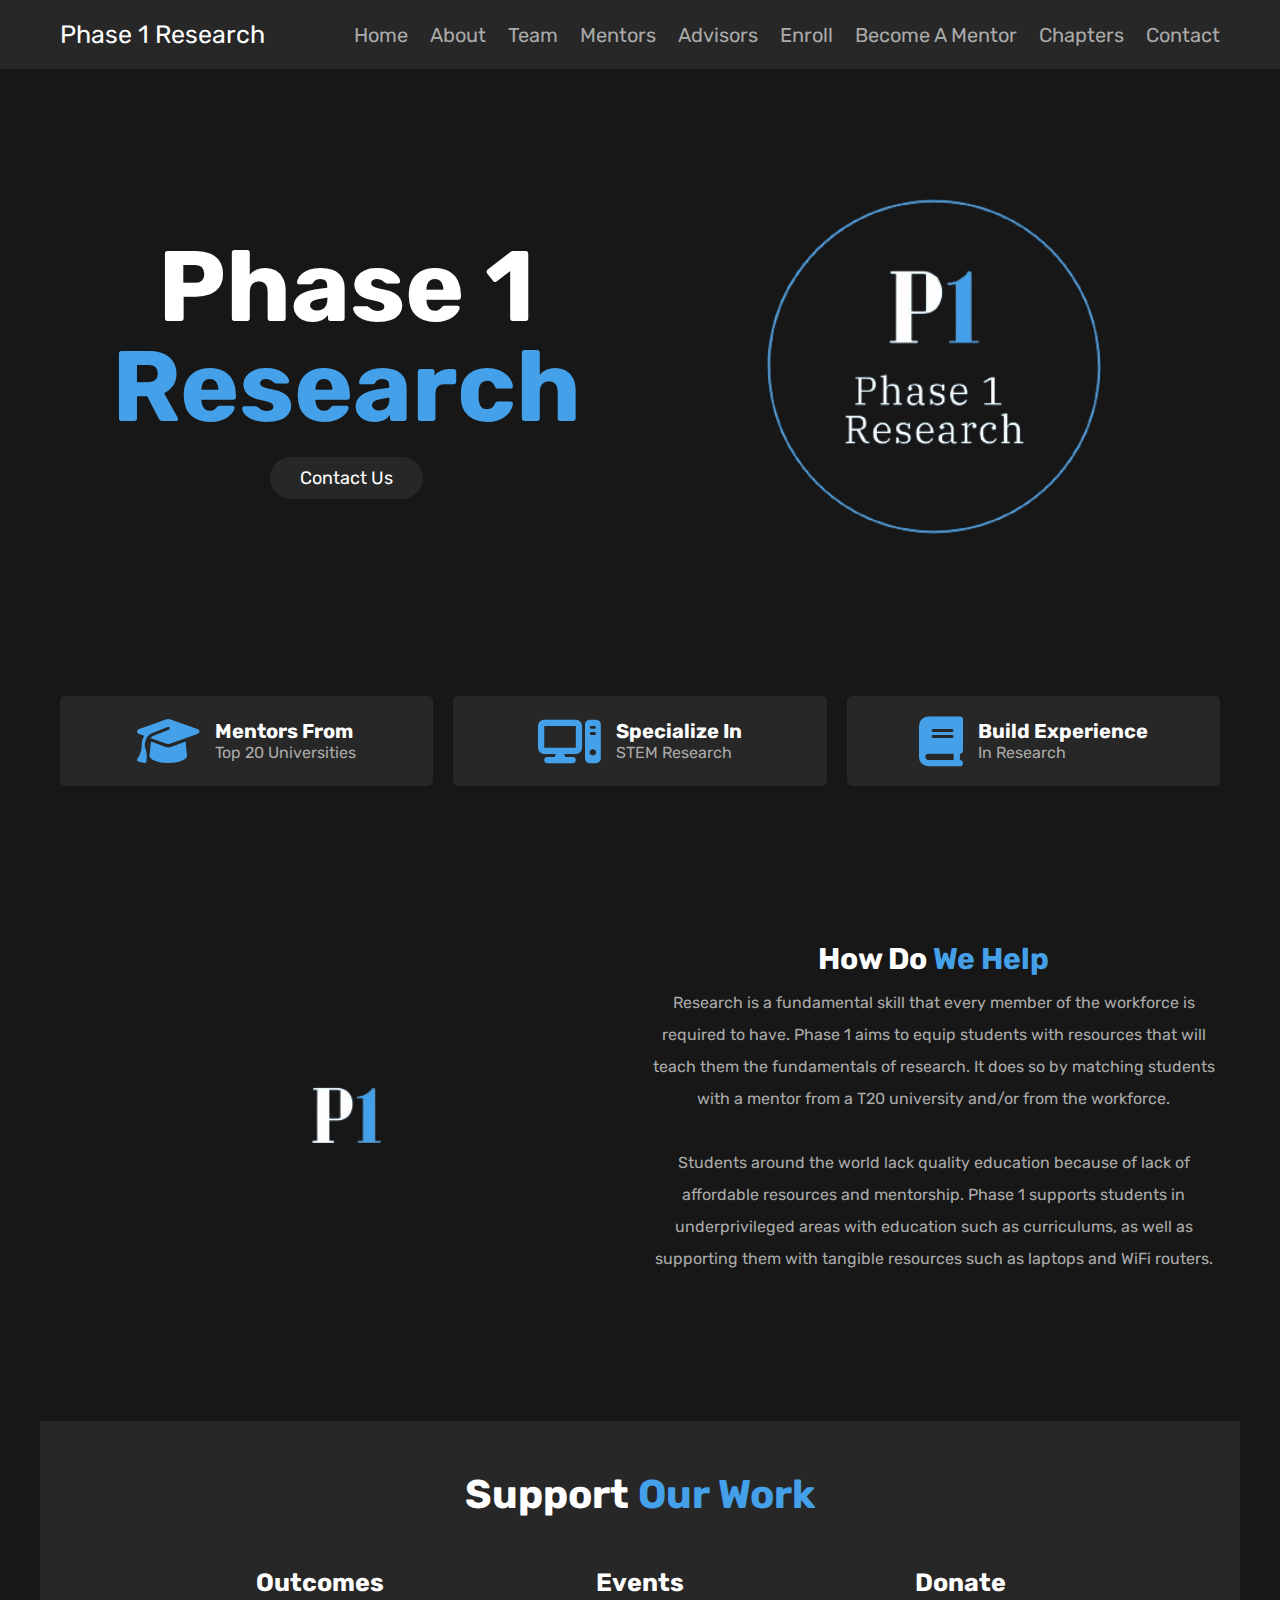
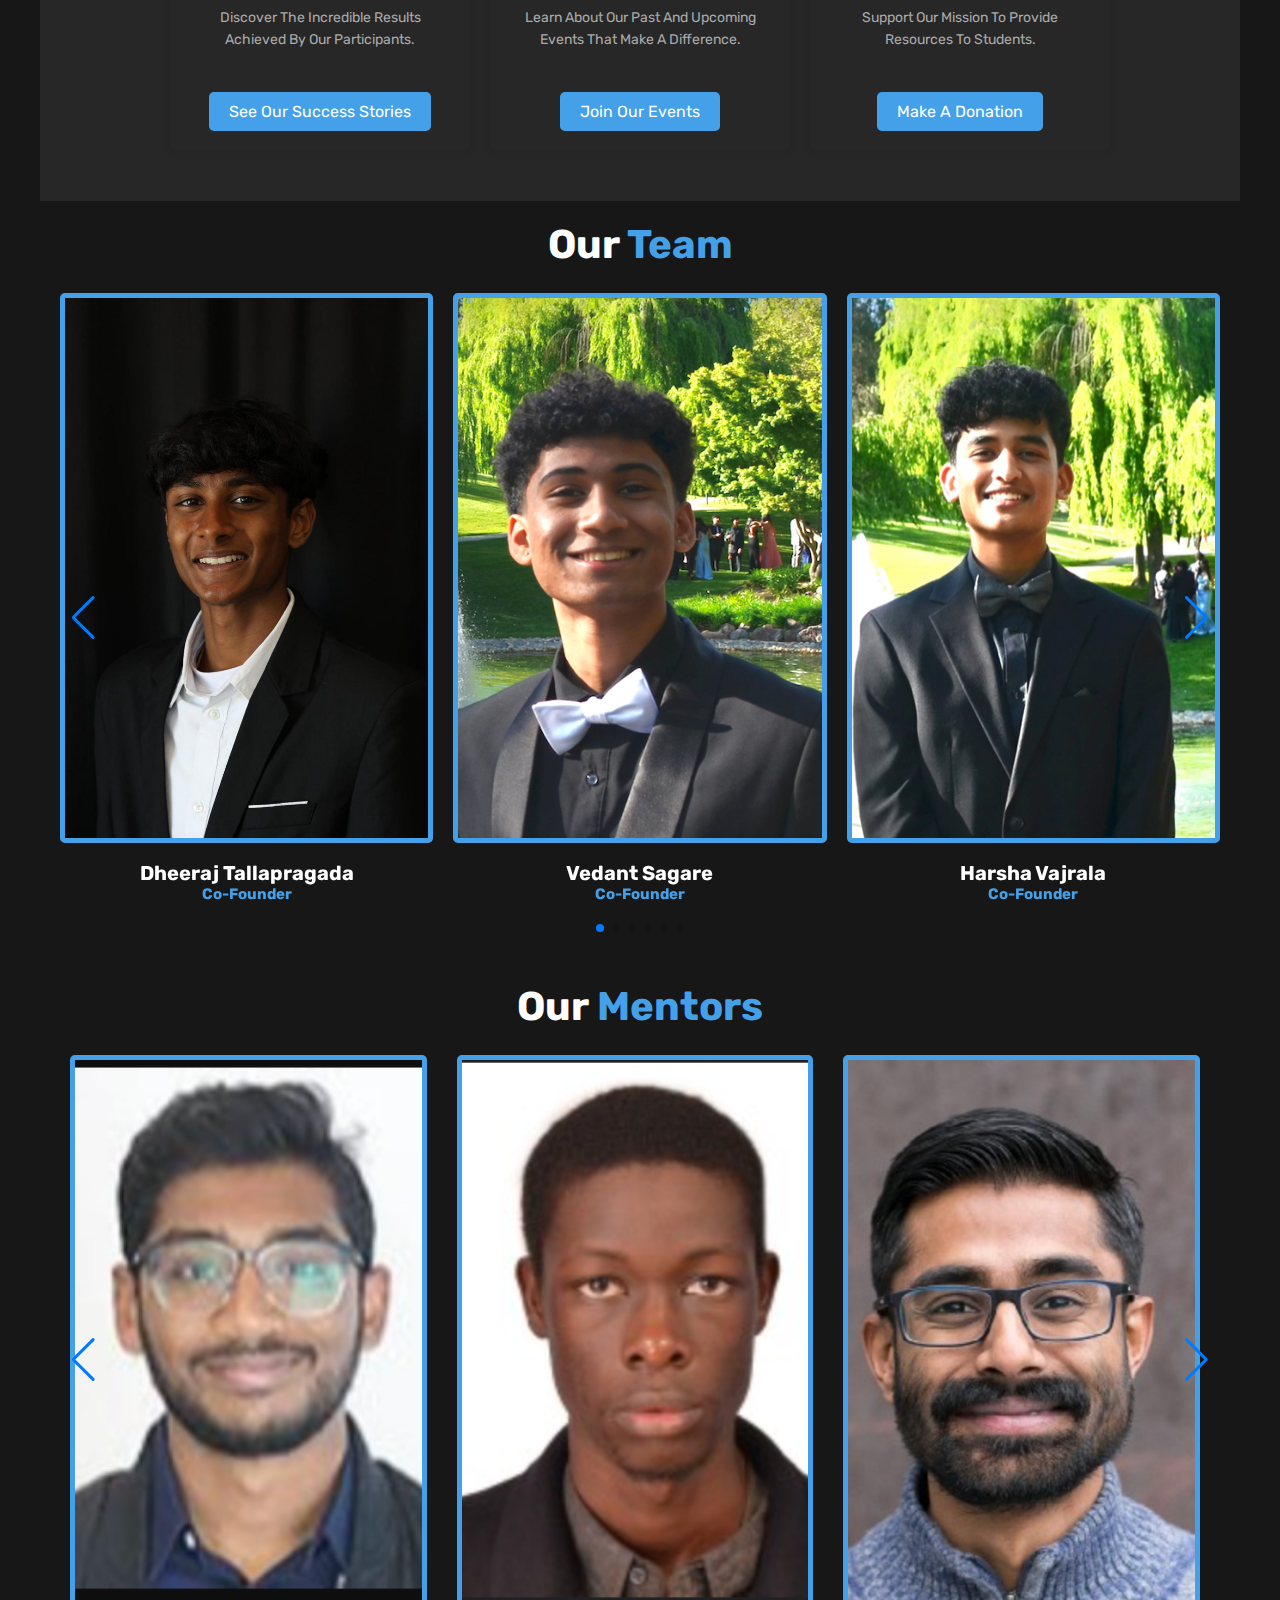
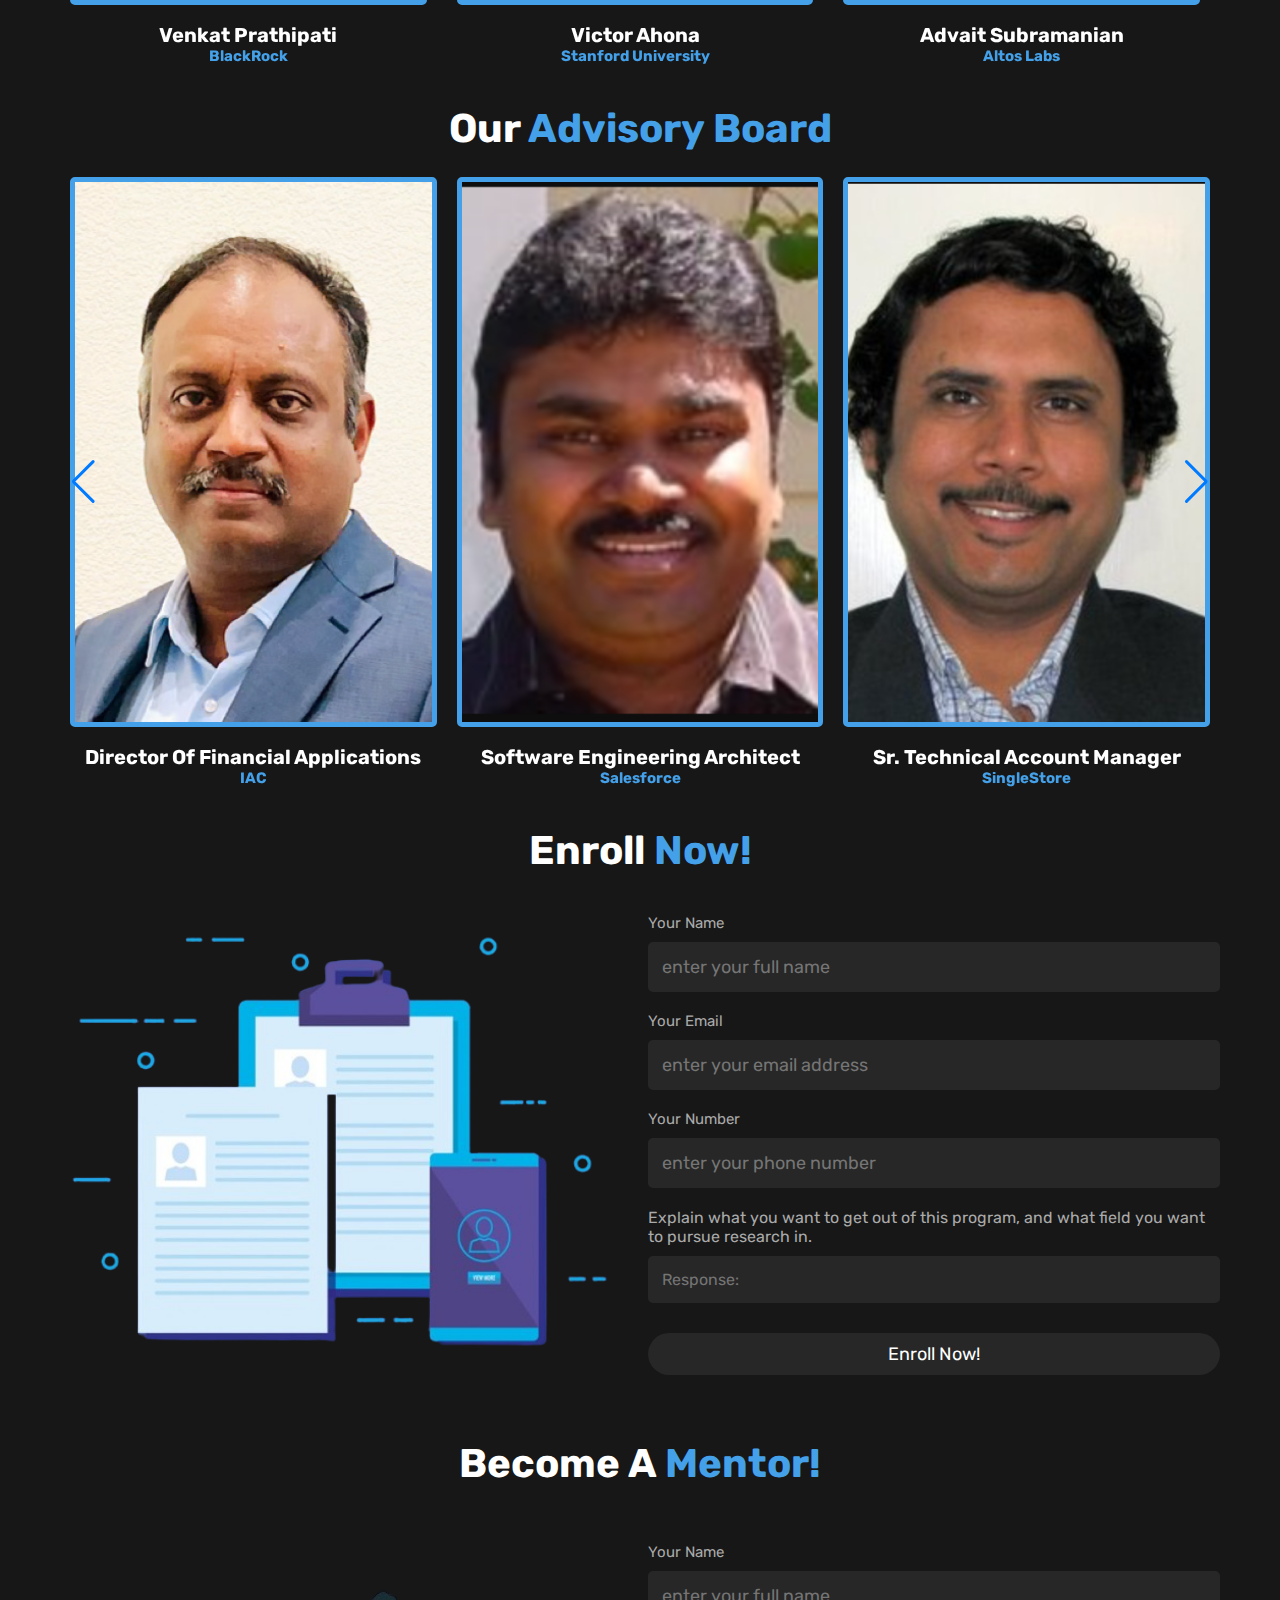
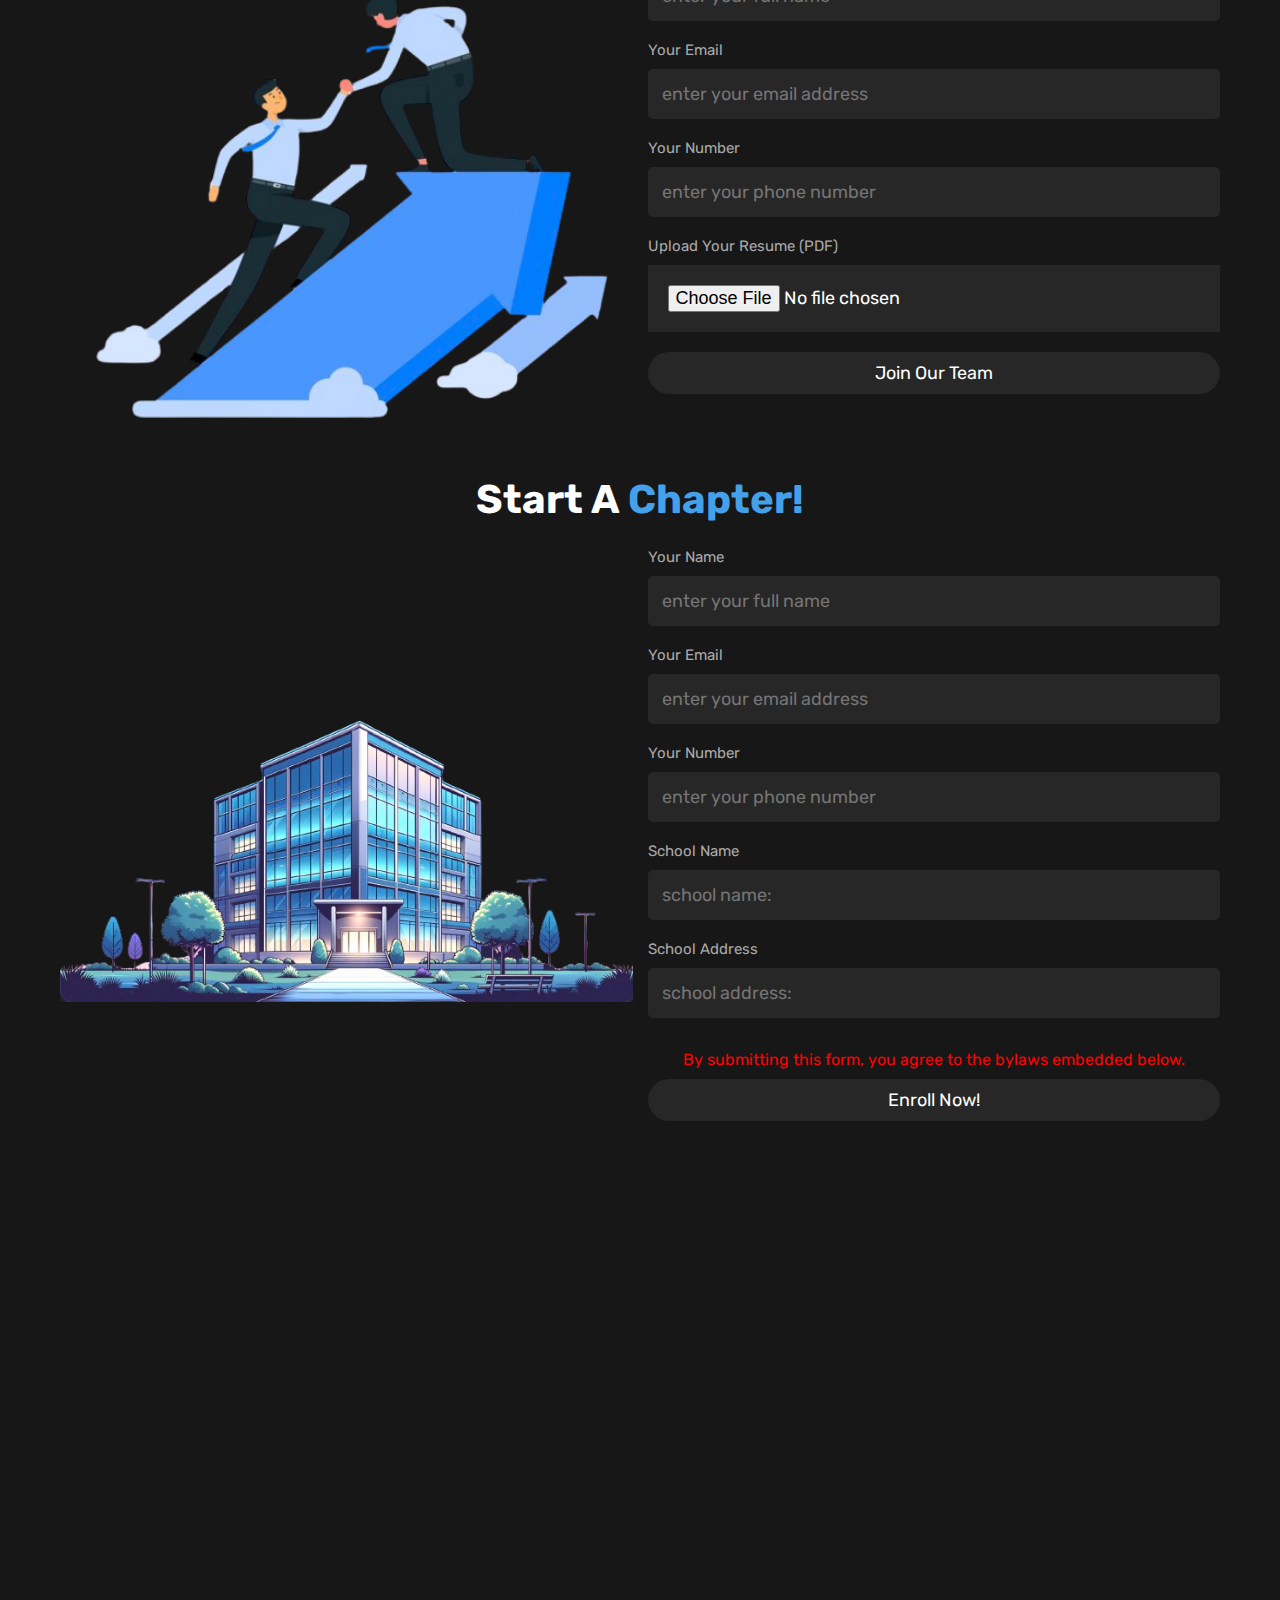
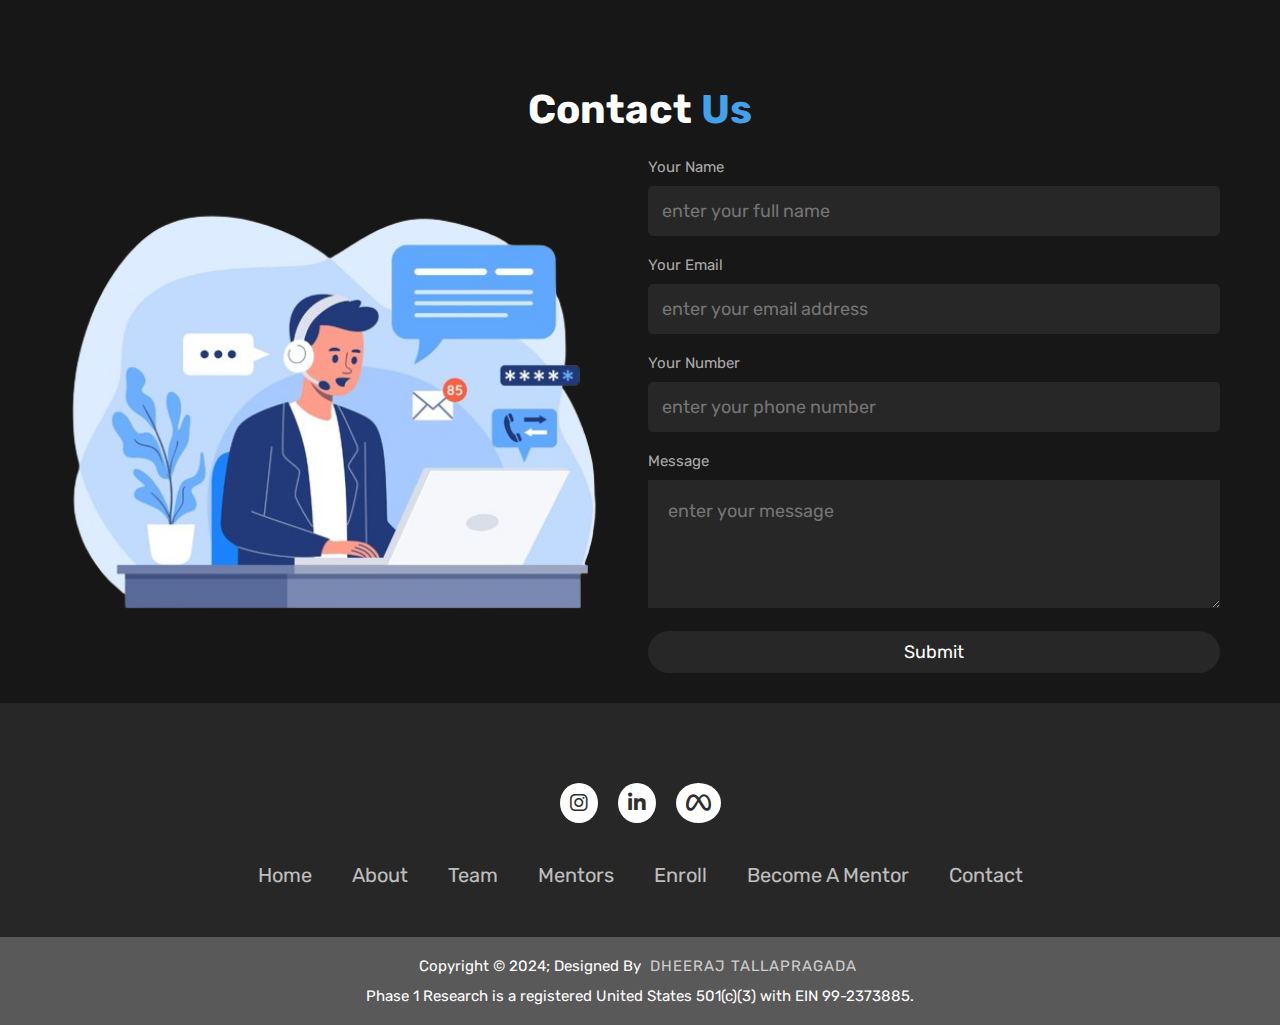
<file: index.html>
<!DOCTYPE html>
<html lang="en">
<head>
    <meta charset="UTF-8">
    <meta name="viewport" content="width=device-width, initial-scale=1.0">
    <title>Phase 1 Research</title>
    <link rel="stylesheet" href="https://cdn.jsdelivr.net/npm/swiper@11/swiper-bundle.min.css"/>
    <link rel="stylesheet" href="https://cdnjs.cloudflare.com/ajax/libs/font-awesome/6.5.1/css/all.min.css">
    <link rel="stylesheet" href="styles.css">
    <link rel="icon" href="./images/favicon.png" type="image/x-icon"/>
    <script defer data-domain="www.p1research.org" src="https://poopup.co/js/script.js"></script>
</head>

<body>
<header class="header">
    <section class="flex">
        <a href="#home" class="logo">Phase 1 Research</a>
        <nav class="navbar">
            <a href="#home">home</a>
            <a href="#about">about</a>
            <a href="#team">team</a>
            <a href="#mentors">mentors</a>
            <a href="#advisors">advisors</a>
            <a href="#enroll">enroll</a>
            <a href="#bam">become a mentor</a>
            <a href="#sac">chapters</a>
            <a href="#contact">contact</a>
        </nav>
        <div id="menu-btn" class="fas fa-bars"></div>
    </section>
</header>

<section class="home" id="home">
    <div class="row">
        <div class="content">
            <h3>Phase 1 <span>Research</span></h3>
            <a href="#contact" class="btn">Contact Us</a>
        </div>
        <div class="image">
            <img src="./images/p1circle.png" alt="">
        </div>
    </div>
</section>


<section class="count">
    <div class="box-container">
        <div class="box">
            <i class="fas fa-graduation-cap"></i>
            <div class="content">
                <h3>Mentors From</h3>
                <p>Top 20 Universities</p>
            </div>
        </div>
        <div class="box">
            <i class="fas fa-computer"></i>
            <div class="content">
                <h3>Specialize In</h3>
                <p>STEM Research</p>
            </div>
        </div>
        <div class="box">
            <i class="fas fa-book"></i>
            <div class="content">
                <h3>Build Experience</h3>
                <p>In Research</p>
            </div>
        </div>
    </div>
</section>

<section class="about" id="about">
    <div class="row">
        <div class="image">
            <img src="./images/logo.png" alt="">
        </div>
        <div class="content">
            <h3>how do<span id="mission-head"> we help</span></h3>
            <p id="mission">
                Research is a fundamental skill that every member of the workforce is required to have. Phase 1 aims to equip students with resources that will teach them the fundamentals of research. It does so by matching students with a mentor from a T20 university and/or from the workforce.
                <br><br>
                Students around the world lack quality education because of lack of affordable resources and mentorship. Phase 1 supports students in underprivileged areas with education such as curriculums, as well as supporting them with tangible resources such as laptops and WiFi routers.
            </p>
            
        </div>
    </div>
</section>

<section class="explore" id="explore">
    <h1 class="heading">support <span>our work</span></h1>
    <div class="explore-container">
        <div class="explore-box">
            <h3 id="outcomes">Outcomes</h3>
            <p id="outcomes">Discover the incredible results achieved by our participants.</p>
            <a href="outcomes.html" target="_blank" class="btn-explore">See Our Success Stories</a>
        </div>
        <div class="explore-box">
            <h3 id="events">Events</h3>
            <p id="events">Learn about our past and upcoming events that make a difference.</p>
            <a href="events.html" target="_blank" class="btn-explore">Join Our Events</a>
        </div>
        <div class="explore-box">
            <h3 id="donate">Donate</h3>
            <p id="donate">Support our mission to provide resources to students.</p>
            <a href="donate.html" target="_blank" class="btn-explore">Make a Donation</a>
        </div>
    </div>
</section>

<section class="team" id="team">
    <h1 class="heading">our <span>team</span></h1>
    <div class="swiper team-slider">
        <div class="swiper-wrapper">
            <div class="swiper-slide slide">
                <img src="./images/draj.jpeg" alt="dheeraj" id="dheeraj">
                <div class="share">
                    <a href="https://www.linkedin.com/in/dheeraj-tallapragada-685371232/" class="fab fa-linkedin-in"></a>
                </div>
                <h3>Dheeraj Tallapragada</h3>
                <p class="desc">Co-Founder</p>
            </div>
            <div class="swiper-slide slide">
                <img src="./images/vd.png" alt="vedant" id="vedant">
                <div class="share">
                    <a href="https://www.linkedin.com/in/vedant-sagare-614430276/" class="fab fa-linkedin-in"></a>
                </div>
                <h3>Vedant Sagare</h3>
                <p class="desc">Co-Founder</p>
            </div>
            <div class="swiper-slide slide">
                <img src="./images/harsha-final.png" alt="harsha" id="harsha">
                <div class="share">
                    <a href="https://www.linkedin.com/in/harsha-vajrala-09b3b9298/" class="fab fa-linkedin-in"></a>
                </div>
                <h3>Harsha Vajrala</h3>
                <p class="desc">Co-Founder</p>
            </div>
            <div class="swiper-slide slide">
                <img src="./images/kj.png" alt="krishiv" id="krishiv">
                <div class="share">
                    <a href="https://www.linkedin.com/in/krishiv-jaini-b5a2b6301/" class="fab fa-linkedin-in"></a> 
                </div>
                <h3>Krishiv Jaini</h3>
                <p class="desc">Director of Outreach + Tech</p>
            </div>
            <div class="swiper-slide slide">
                <img src="./images/jayden.png" alt="jayden" id="jayden">
                <div class="share">
                    <a href="https://www.linkedin.com/in/jayden-solis-637957263/" class="fab fa-linkedin-in"></a>
                </div>
                <h3>Jayden Solis</h3>
                <p class="desc">Director of Marketing</p>
            </div>
            <div class="swiper-slide slide">
                <img src="./images/heer.png" alt="heer" id="heer">
                <div class="share">
                    <a href="https://www.linkedin.com/in/heer-dadia-541ba52a5/" class="fab fa-linkedin-in"></a>
                </div>
                <h3>Heer Dadia</h3>
                <p class="desc">Director of Marketing</p>
            </div>
        </div>
        <div class="swiper-button-prev"></div>
        <div class="swiper-button-next"></div>
        <div class="swiper-pagination"></div>
    </div>
</section>

<section class="mentors" id="mentors">
    <h1 class="heading">our <span>mentors</span></h1>
    <div class="swiper team-slider">
        <div class="swiper-wrapper">
            <div class="swiper-slide slide">
                <img src="./images/venkat.png" alt="venkat" id="mentor1">
                <div class="share">
                    <a href="https://www.linkedin.com/in/venkatprathipati/" class="fab fa-linkedin-in"></a>
                </div>
                <h3>Venkat Prathipati</h3>
                <p class="desc">BlackRock</p>
            </div>
            <div class="swiper-slide slide">
                <img src="./images/victor.png" alt="victor" id="mentor2">
                <div class="share">
                    <a href="https://www.linkedin.com/in/victor-ahona-200a601b4/" class="fab fa-linkedin-in"></a>
                </div>
                <h3>Victor Ahona</h3>
                <p class="desc">Stanford University</p>
            </div>
            <div class="swiper-slide slide">
                <img src="./images/advait.png" alt="advait" id="mentor3">
                <div class="share">
                    <a href="https://www.linkedin.com/in/advait-subramanian-ab528124/" class="fab fa-linkedin-in"></a>
                </div>
                <h3>Advait Subramanian</h3>
                <p class="desc">Altos Labs</p>
            </div>
        </div>
        <div class="swiper-button-prev"></div>
        <div class="swiper-button-next"></div>
        <div class="swiper-pagination"></div>
    </div>
</section>

<section class="advisors" id="advisors">
    <h1 class="heading">our <span>advisory board</span></h1>
    <div class="swiper team-slider">
        <div class="swiper-wrapper">
            <div class="swiper-slide slide">
                <img src="./images/advisor1.png" alt="advisor1" id="advisor1">
                <div class="share">
                    <a href="https://www.linkedin.com/in/prakashtallapragada/" class="fab fa-linkedin-in"></a>
                </div>
                <h3>Director of Financial Applications</h3>
                <p class="desc">IAC</p>
            </div>
            <div class="swiper-slide slide">
                <img src="./images/advisor2.png" alt="advisor2" id="advisor2">
                <div class="share">
                    <a href="https://www.linkedin.com/in/naveenjaini/" class="fab fa-linkedin-in"></a>
                </div>
                <h3>Software Engineering Architect</h3>
                <p class="desc">Salesforce</p>
            </div>
            <div class="swiper-slide slide">
                <img src="./images/advisor3.png" alt="advisor3" id="advisor3">
                <div class="share">
                    <a href="https://www.linkedin.com/in/shrinivassagare/" class="fab fa-linkedin-in"></a>
                </div>
                <h3>Sr. Technical Account Manager</h3>
                <p class="desc">SingleStore</p>
            </div>
        </div>
        <div class="swiper-button-prev"></div>
        <div class="swiper-button-next"></div>
        <div class="swiper-pagination"></div>
    </div>
</section>


  






<section class="enroll" id="enroll">
    <h1 class="heading">Enroll <span>Now!</span></h1>
    <div class="row">
        <div class="image">
            <img src="./images/enroll.png" alt="">
        </div>
        <form id="enrollForm" method="POST" onsubmit="handleSubmit(event)">
            <input type="hidden" id="scriptId" value="AKfycbz9Ut9T90I3DrXvByygUi7-hgmImzOGWDkfxYb2f-UHgtOUqlW-Vy8sGU_VFuOKvFPq">
            <span>your name</span>
            <input type="text" required placeholder="enter your full name" id="name" maxlength="50" name="name" class="box">
            <span>your email</span>
            <input type="email" required placeholder="enter your email address" id="email" maxlength="50" name="email" class="box">
            <span>your number</span>
            <input type="number" required placeholder="enter your phone number" id="phone" max="9999999999" min="0" name="phone" class="box" onkeypress="if(this.value.length == 10) return false;">
            <span id="essay">Explain what you want to get out of this program, and what field you want to pursue research in.</span>
            <input type="text" required placeholder="Response:" id="essay" maxlength="1000000000000000" name="essay" class="box">
            <br>
            <button type="submit" value="send message" class="btn" name="send">Enroll Now!</button>
        </form>
    </div>
</section>

<section class="bam" id="bam">
    <h1 class="heading">Become A <span>Mentor!</span></h1>
    <div class="row">
        <div class="image">
            <img src="./images/mentor.png" alt="">
        </div>
        <form action="https://formsubmit.co/c05e2595d6d8781612c726aa9937c18e" method="POST" enctype="multipart/form-data">
            <span>your name</span>
            <input type="text" required placeholder="enter your full name" id="name" maxlength="50" name="name" class="box">
            <span>your email</span>
            <input type="email" required placeholder="enter your email address" id="email" maxlength="50" name="email" class="box">
            <span>your number</span>
            <input type="number" required placeholder="enter your phone number" id="phone" max="9999999999" min="0" name="number" class="box" onkeypress="if(this.value.length == 10) return false;">
            <br>
            <span id="fileLabel">upload your resume (PDF)</span>
            <input type="file" required id="resume" name="resume" accept="resume/pdf">
            <br>
            <button type="submit" value="send message" class="btn" name="send">Join Our Team</button>
        </form>
    </div>
</section>

<section class="sac" id="sac">
    <h1 class="heading">Start a <span>Chapter!</span></h1>
    <div class="row">
        <div class="image">
            <img src="./images/school.png" alt="">
        </div>
        <form action="https://formsubmit.co/help.phase1@gmail.com" method="POST">
            <span>your name</span>
            <input type="text" required placeholder="enter your full name" id="name" maxlength="50" name="name" class="box">
            <span>your email</span>
            <input type="email" required placeholder="enter your email address" id="email" maxlength="50" name="email" class="box">
            <span>your number</span>
            <input type="number" required placeholder="enter your phone number" id="phone" max="9999999999" min="0" name="number" class="box" onkeypress="if(this.value.length == 10) return false;">
            <span id="school">School Name</span>
            <input type="text" required placeholder="school name:" id="school" maxlength="50" name="school" class="box">
            <br>
            <span id="address">School Address</span>
            <input type="text" required placeholder="school address:" id="address" maxlength="1000" name="address" class="box">
            <br>
            <br>
            <p id="bylaws">By submitting this form, you agree to the bylaws embedded below.</p>
            <button type="submit" value="send message" class="btn" name="send">Enroll Now!</button>
        </form>
        <iframe src="./images/PHASE 1 CHAPTER REQUIREMENTS.pdf" width="100%" height="500px"></iframe>
    </div>
</section>

<section class="contact" id="contact">
    <h1 class="heading">contact <span>us</span></h1>
    <div class="row">
        <div class="image">
            <img src="./images/contact.png" alt="">
        </div>
        <form action="https://formsubmit.co/c05e2595d6d8781612c726aa9937c18e" method="POST">
            <span>your name</span>
            <input type="text" required placeholder="enter your full name" id="name" maxlength="50" name="name" class="box">
            <span>your email</span>
            <input type="email" required placeholder="enter your email address" id="email" maxlength="50" name="email" class="box">
            <span>your number</span>
            <input type="number" required placeholder="enter your phone number" id="phone" max="9999999999" min="0" name="number" class="box" onkeypress="if(this.value.length == 10) return false;">
            <span>message</span>
            <br>
            <textarea name="message" id="message" rows="4" placeholder="enter your message"></textarea>
            <br>
            <button type="submit" value="send message" class="btn" name="send">Submit</button>
        </form>
    </div>
</section>

<footer>
    <div class="footerContainer">
        <div class="socialIcons">
            <a href="https://www.instagram.com/p1research/"><i class="fa-brands fa-instagram"></i></a>
            <a href="https://www.linkedin.com/company/phase-1-research/"><i class="fa-brands fa-linkedin-in"></i></a>
            <a href="https://www.facebook.com/profile.php?id=61556773143641&mibextid=cr9u03"><i class="fa-brands fa-meta"></i></a>
        </div>
        <div class="footerNav">
            <ul>
                <li><a href="#home">Home</a></li>
                <li><a href="#about">About</a></li>
                <li><a href="#team">Team</a></li>
                <li><a href="#mentors">Mentors</a></li>
                <li><a href="#enroll">Enroll</a></li>
                <li><a href="#bam">Become a Mentor</a></li>
                <li><a href="#contact">Contact</a></li>
            </ul>
        </div>
    </div>
    <div class="footerBottom">
        <p>Copyright &copy; 2024; Designed by <span class="designer">Dheeraj Tallapragada</span></p>
        <br>
        <p id="nonprofit">Phase 1 Research is a registered United States 501(c)(3) with EIN 99-2373885.</p>
    </div>
</footer>
<div id="toast" class="toast">Success! Your form has been submitted.</div>
<div id="spinner" class="spinner"></div>
<script src="https://cdn.jsdelivr.net/npm/swiper@11/swiper-bundle.min.js"></script>
<script src="app.js"></script>
</body>

</html>
</file>
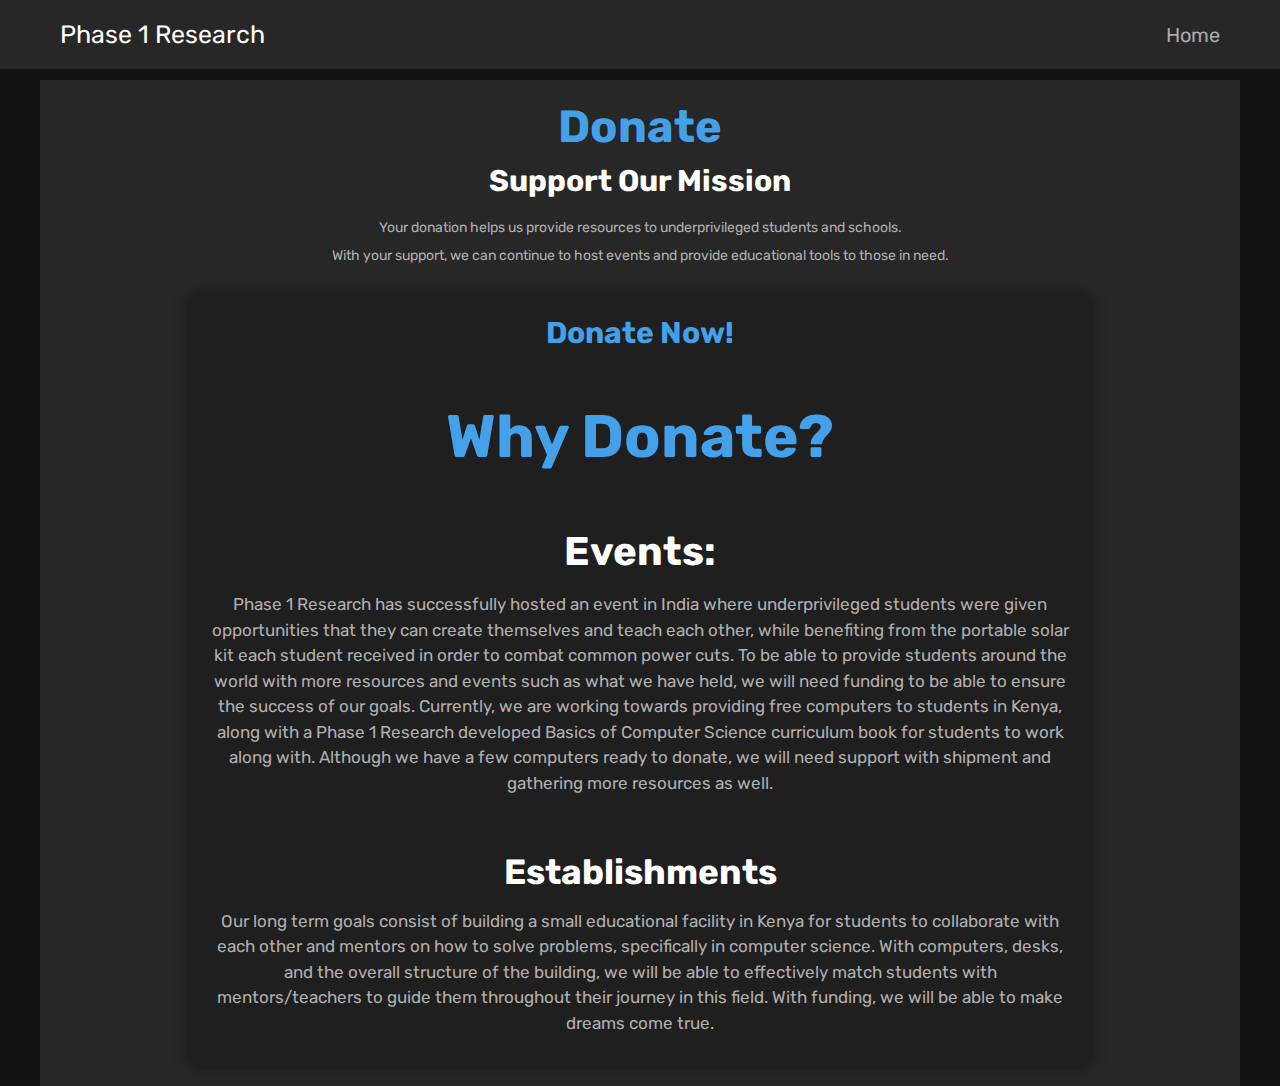
<file: donate.html>
<!DOCTYPE html>
<html lang="en">
<head>
    <meta charset="UTF-8">
    <meta name="viewport" content="width=device-width, initial-scale=1.0">
    <title>Donate</title>
    <link rel="stylesheet" href="styles.css">
    <link rel="stylesheet" href="donate.css">
    <link rel="icon" href="./images/favicon.png" type="image/x-icon">
</head>
<body>
    <header class="header">
        <section class="flex">
            <a href="index.html" class="logo">Phase 1 Research</a>
            <nav class="navbar">
                <a href="index.html">home</a>
            </nav>
            <div id="menu-btn" class="fas fa-bars"></div>
        </section>
    </header>
    <section class="donate">
        <h1 class="heading">Donate</h1>
        <h2 class="subheading">Support Our Mission</h2>
        <p class="description">Your donation helps us provide resources to underprivileged students and schools. <br> With your support, we can continue to host events and provide educational tools to those in need.</p>
        <div class="donate-container">
            <div class="donate-header">
                <h1>Donate Now!</h1>
                <div class="gfm-embed" data-url="https://www.gofundme.com/f/build-research-facilities-in-underprivileged-areas-student/widget/large?sharesheet=CAMPAIGN_PAGE&attribution_id=undefined"></div>
                <script defer src="https://www.gofundme.com/static/js/embed.js"></script>
            </div>
            <div class="donate-content">
                <h2 id="why">Why Donate?</h2>
                <p class="reason" id="events"><strong>Events:</strong><br></p>
                <p class="reason-description" id="eventswhy">Phase 1 Research has successfully hosted an event in India where underprivileged students were given opportunities that they can create themselves and teach each other, while benefiting from the portable solar kit each student received in order to combat common power cuts. To be able to provide students around the world with more resources and events such as what we have held, we will need funding to be able to ensure the success of our goals. Currently, we are working towards providing free computers to students in Kenya, along with a Phase 1 Research developed Basics of Computer Science curriculum book for students to work along with. Although we have a few computers ready to donate, we will need support with shipment and gathering more resources as well.</p>
                <p class="reason" id="establishments"><strong>Establishments</strong><br></p>
                <p class="reason-description" id="estabwhy">Our long term goals consist of building a small educational facility in Kenya for students to collaborate with each other and mentors on how to solve problems, specifically in computer science. With computers, desks, and the overall structure of the building, we will be able to effectively match students with mentors/teachers to guide them throughout their journey in this field. With funding, we will be able to make dreams come true.</p>
            </div>
        </div>
    </section>
    <script src="app.js"></script>
</body>
</html>
</file>
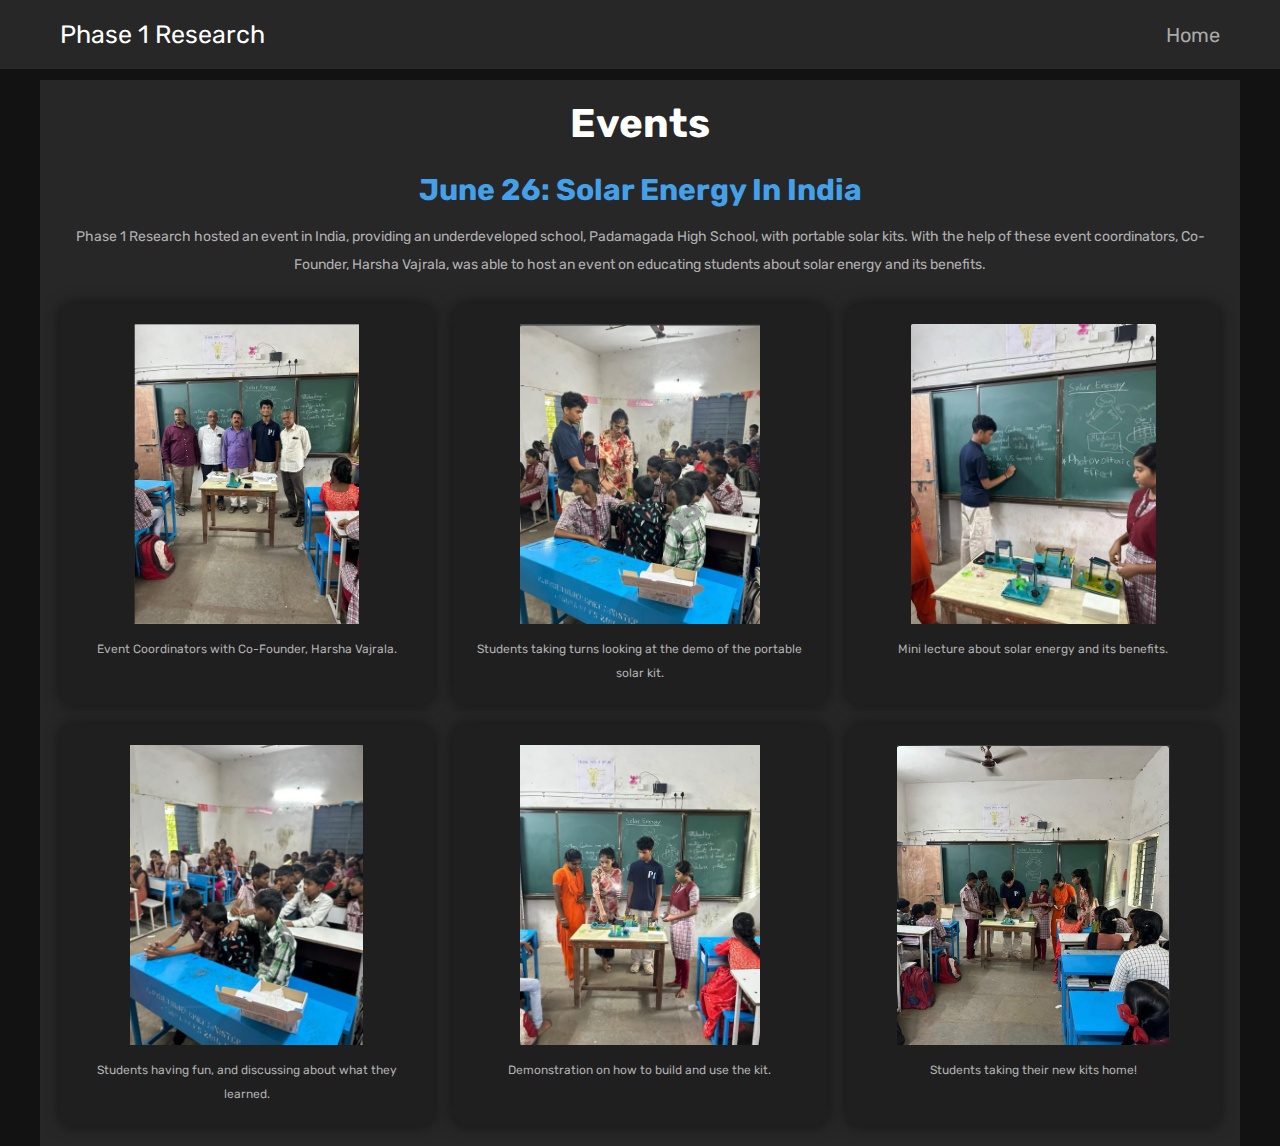
<file: events.html>
<!DOCTYPE html>
<html lang="en">
<head>
    <meta charset="UTF-8">
    <meta name="viewport" content="width=device-width, initial-scale=1.0">
    <title>Events</title>
    <link rel="stylesheet" href="styles.css">
    <link rel="stylesheet" href="events.css">
    <link rel="icon" href="./images/favicon.png" type="image/x-icon">
</head>
<body>
    <header class="header">
        <section class="flex">
            <a href="index.html" class="logo">Phase 1 Research</a>
            <nav class="navbar">
                <a href="index.html">home</a>
            </nav>
            <div id="menu-btn" class="fas fa-bars"></div>
        </section>
    </header>
    <section class="events">
        <h1 class="heading">Events</h1>
        <h2 class="subheading">June 26: Solar Energy in India</h2>
        <p class="description">Phase 1 Research hosted an event in India, providing an underdeveloped school, Padamagada High School, with portable solar kits. With the help of these event coordinators, Co-Founder, Harsha Vajrala, was able to host an event on educating students about solar energy and its benefits.</p>
        <div class="events-gallery">
            <div class="event">
                <img src="event_images/indpic1.png" alt="indpic1">
                <p class="indcap">Event Coordinators with Co-Founder, Harsha Vajrala.</p>
            </div>
            <div class="event">
                <img src="event_images/indpic2.png" alt="indpic2">
                <p class="indcap">Students taking turns looking at the demo of the portable solar kit.</p>
            </div>
            <div class="event">
                <img src="event_images/indpic3.png" alt="indpic3">
                <p class="indcap">Mini lecture about solar energy and its benefits.</p>
            </div>
            <div class="event">
                <img src="event_images/indpic4.png" alt="indpic4">
                <p class="indcap">Students having fun, and discussing about what they learned.</p>
            </div>
            <div class="event">
                <img src="event_images/indpic5.png" alt="indpic5">
                <p class="indcap">Demonstration on how to build and use the kit.</p>
            </div>
            <div class="event">
                <img src="event_images/indpic6.png" alt="indpic6">
                <p class="indcap">Students taking their new kits home!</p>
            </div>
        </div>
    </section>
    <script src="app.js"></script>
</body>
</html>
</file>
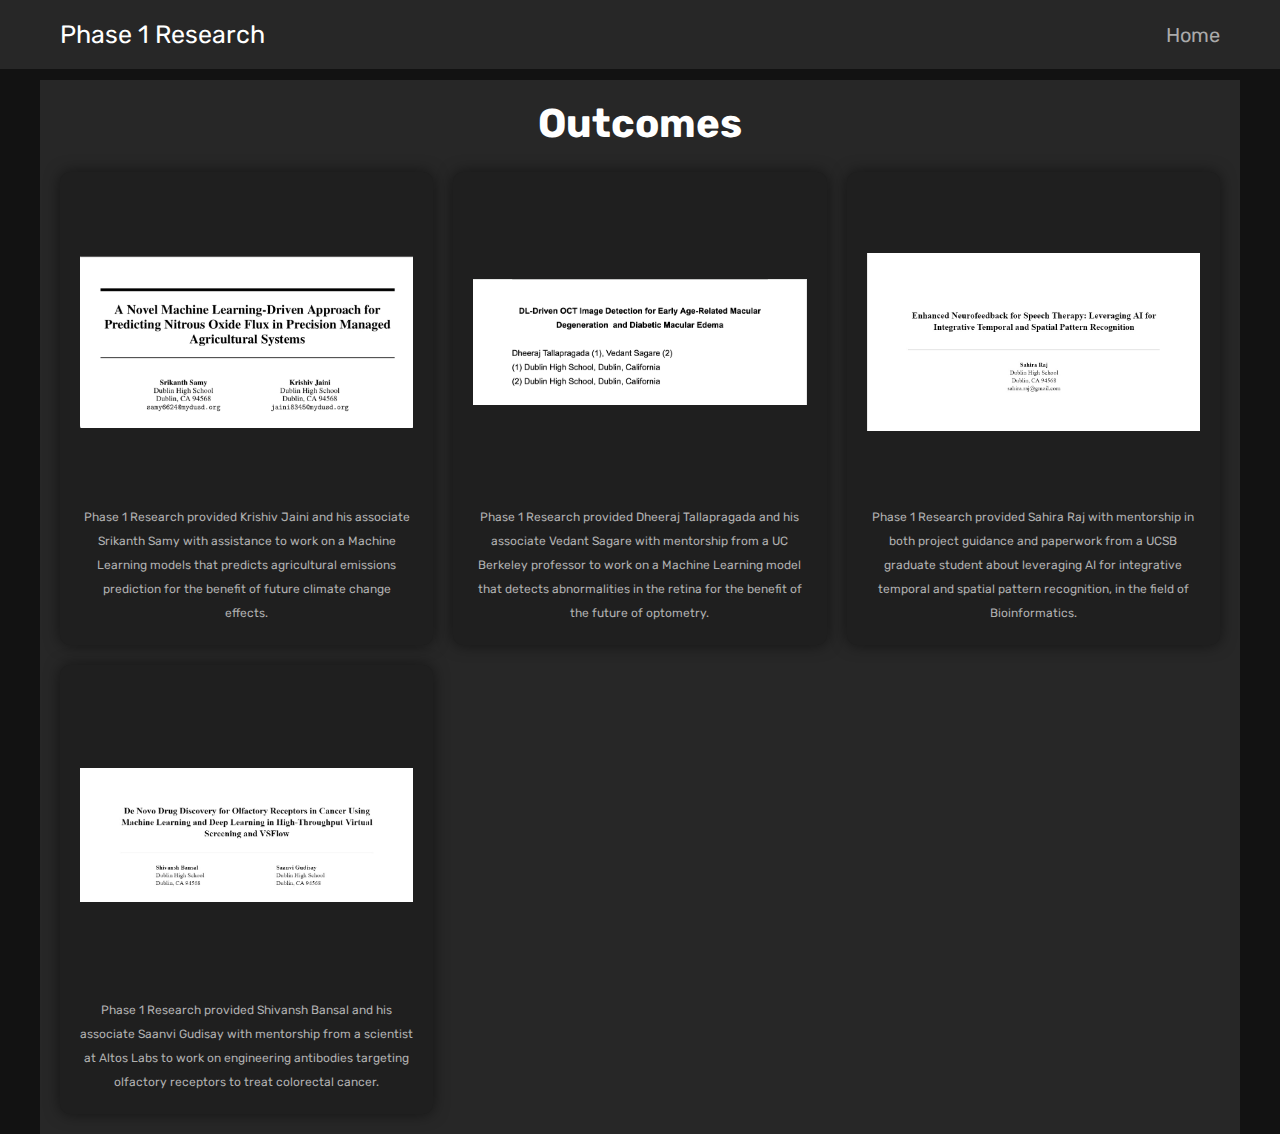
<file: outcomes.html>
<!DOCTYPE html>
<html lang="en">
<head>
    <meta charset="UTF-8">
    <meta name="viewport" content="width=device-width, initial-scale=1.0">
    <title>Outcomes</title>
    <link rel="stylesheet" href="styles.css">
    <link rel="stylesheet" href="events.css"> <!-- Use the events.css file -->
    <link rel="icon" href="./images/favicon.png" type="image/x-icon">
</head>
<body>
    <header class="header">
        <section class="flex">
            <a href="index.html" class="logo">Phase 1 Research</a>
            <nav class="navbar">
                <a href="index.html">home</a>
            </nav>
            <div id="menu-btn" class="fas fa-bars"></div>
        </section>
    </header>
    <section class="events"> <!-- Use the same class as in events.html -->
        <h1 class="outcomeheading">Outcomes</h1>
        <div class="events-gallery"> <!-- Use the same gallery structure -->
            <div class="event">
                <img src="images/kjss.png" alt="krishiv and srikanth">
                <p class="indcap">Phase 1 Research provided Krishiv Jaini and his associate Srikanth Samy with assistance to work on a Machine Learning models that predicts agricultural emissions prediction  for the benefit of future climate change effects.</p>
            </div>
            <div class="event">
                <img src="images/dtvs.png" alt="dheeraj and vedant">
                <p class="indcap">Phase 1 Research provided Dheeraj Tallapragada and his associate Vedant Sagare with mentorship from a UC Berkeley professor to work on a Machine Learning model that detects abnormalities in the retina for the benefit of the future of optometry. </p>
            </div>
            <div class="event">
                <img src="images/sr.jpeg" alt="sahira">
                <p class="indcap">Phase 1 Research provided Sahira Raj with mentorship in both project guidance and paperwork from a UCSB graduate student about leveraging AI for integrative temporal and spatial pattern recognition, in the field of Bioinformatics. </p>
            </div>
            <div class="event">
                <img src="images/sbsg.jpeg" alt="shivansh and saanvi">
                <p class="indcap">Phase 1 Research provided Shivansh Bansal and his associate Saanvi Gudisay with mentorship from a scientist at Altos Labs to work on engineering antibodies targeting olfactory receptors to treat colorectal cancer. </p>
            </div>
        </div>
    </section>
    <script src="app.js"></script>
</body>
</html>
</file>
<file: styles.css>
@import url('https://fonts.googleapis.com/css2?family=Rubik:ital,wght@0,300..900;1,300..900&display=swap');
:root {
    --blue: #44a1e9;
    --white: #fff;
    --grey: #aaa;
    --black: #171717;
    --light-bg: #272727;
}

* {
    font-family: "Rubik", sans-serif;
    margin: 0;
    padding: 0;
    box-sizing: border-box;
    outline: none;
    border: none;
    text-decoration: none;
    transition: .2s linear;
    text-transform: capitalize;
}

*::selection {
    background-color: var(--white);
    color: var(--black);
}

html {
    font-size: 62.5%;
    overflow-x: hidden;
    scroll-behavior: smooth;
    scroll-padding-top: 8rem;
}

::-webkit-scrollbar {
    height: .5rem;
    width: 1rem;
}

::-webkit-scrollbar-track {
    background-color: transparent;
}

::-webkit-scrollbar-thumb {
    background-color: var(--blue);
    border-radius: 5rem;
}

body {
    background-color: var(--black);
}

section {
    max-width: 1200px;
    margin: 0 auto;
    padding: 2rem;
}

.btn {
    display: inline-block;
    margin-top: 1rem;
    border-radius: 5rem;
    background-color: var(--light-bg);
    cursor: pointer;
    color: var(--white);
    font-size: 1.8rem;
    padding: 1rem 3rem;
}

.btn:hover {
    background-color: var(--white);
    color: var(--black);
}

.heading {
    margin-bottom: 2.5rem;
    text-align: center;
    font-size: 4rem;
    color: var(--white);
}

#head-insta {
    color: var(--blue);
    font-size: 2rem;
}

#head-linkedin {
    color: var(--blue);
    font-size: 2rem;
    margin-left: -13px;
}

.heading span {
    color: var(--blue);
}

.header {
    position: fixed;
    top: 0;
    left: 0;
    right: 0;
    z-index: 1000;
    background-color: var(--light-bg);
}

.header .flex {
    position: relative;
    display: flex;
    align-items: center;
    justify-content: space-between;
}

.header .flex .logo {
    font-size: 2.5rem;
    color: var(--white);
}

.header .flex .navbar a {
    margin-left: 2rem;
    color: var(--grey);
    font-size: 2rem;
}

.header .flex .navbar a:hover {
    color: var(--blue);
}

#menu-btn {
    cursor: pointer;
    color: var(--white);
    font-size: 2.5rem;
    display: none;
}

.home {
    margin-top: 6rem;
}

.home .row {
    display: flex;
    align-items: center;
    flex-wrap: wrap-reverse;
    gap: 1.5rem;
}

.home .row .content {
    flex: 1 1 40rem;
    text-align: center;
}

.home .row .image {
    flex: 1 1 40rem;
}

.home .row .image img {
    width: 100%;
}

.home .row .content h3 {
    margin-bottom: 1rem;
    font-size: 10rem;
    color: var(--white);
    line-height: 1;
}

.home .row .content h3 span {
    color: var(--blue);
}

#mission-head {
    color: var(--blue);
}

.count .box-container {
    display: grid;
    grid-template-columns: repeat(auto-fit, minmax(27rem, 1fr));
    gap: 2rem;
    align-items: flex-start;
}

.count .box-container .box {
    background-color: var(--light-bg);
    border-radius: .5rem;
    padding: 2rem;
    display: flex;
    align-items: center;
    justify-content: center;
    gap: 1.5rem;
}

.desc {
    font-size: 1.5rem;
    color: var(--blue);
}

.count .box-container .box i {
    font-size: 5rem;
    color: var(--blue);
}

.count .box-container .box .content h3 {
    font-size: 2rem;
    color: var(--white);
}

.count .box-container .box .content p {
    font-size: 1.6rem;
    color: var(--grey);
}

#mission {
    text-transform: none;
}

.about .row {
    display: flex;
    align-items: center;
    gap: 1.5rem;
    flex-wrap: wrap;
}

.about .row .image {
    flex: 1 1 40rem;
}

.about .row .image img {
    width: 100%;
}

.about .row .content {
    text-align: center;
    flex: 1 1 40rem;
}

.about .row .content h3 {
    font-size: 3rem;
    color: var(--white);
}

.about .row .content p {
    padding: 1rem 0;
    line-height: 2;
    font-size: 1.6rem;
    color: var(--grey);
}

.team .slide {
    position: relative;
    overflow: hidden;
    margin-bottom: 4rem;
}

.team .slide img {
    height: 55rem;
    width: 100%;
    object-fit: cover;
    border-radius: .5rem;
}

.team .slide h3 {
    margin-top: 1.5rem;
    font-size: 2rem;
    text-align: center;
    color: var(--white);
}

.team .slide .share {
    position: absolute;
    top: 1rem;
    left: -10rem;
}

.team .slide:hover .share {
    left: 2rem;
}

.team .slide .share a {
    display: block;
    margin-top: 1rem;
    height: 4.5rem;
    width: 4.5rem;
    line-height: 4.5rem;
    border-radius: .5rem;
    background-color: var(--white);
    color: var(--black);
    text-align: center;
    font-size: 2rem;
}

.team .slide .share a:hover {
    background-color: var(--blue);
    color: var(--white);
}

#dheeraj {
    border: solid var(--blue) 5px;
}

#vedant {
    border: solid var(--blue) 5px;
}

#harsha {
    border: solid var(--blue) 5px;
}

#lochan {
    border: solid var(--blue) 5px;
}

#krishiv {
    border: solid var(--blue) 5px;
}

#jayden {
    border: solid var(--blue) 5px;
}

#heer {
    border: solid var(--blue) 5px;
}

#venkat {
    border: solid var(--blue) 5px;
}

#victor {
    border: solid var(--blue) 5px;
}

#advait {
    border: solid var(--blue) 5px;
}

.mentors .desc {
    text-align: center;
    font-weight: bold;
    color: var(--blue);
}

.team .slide, .mentors .slide {
    position: relative;
    overflow: hidden;
    margin-bottom: 4rem;
}

.team .slide img, .mentors .slide img {
    height: 55rem;
    width: 100%;
    object-fit: cover;
    border-radius: .5rem;
}

.team .slide h3, .mentors .slide h3 {
    margin-top: 1.5rem;
    font-size: 2rem;
    text-align: center;
    color: var(--white);
}

.team .slide .desc, .mentors .desc {
    text-align: center;
    font-weight: bold;
    color: var(--blue);
}

.team .slide .share, .mentors .slide .share {
    position: absolute;
    top: 1rem;
    left: -10rem;
}

.team .slide:hover .share, .mentors .slide:hover .share {
    left: 2rem;
}

.team .slide .share a, .mentors .slide .share a {
    display: block;
    margin-top: 1rem;
    height: 4.5rem;
    width: 4.5rem;
    line-height: 4.5rem;
    border-radius: .5rem;
    background-color: var(--white);
    color: var(--black);
    text-align: center;
    font-size: 2rem;
}

.team .slide .share a:hover, .mentors .slide .share a:hover {
    background-color: var(--blue);
    color: var(--white);
}

.advisory-board .slide {
    position: relative;
    overflow: hidden;
    margin-bottom: 4rem;
}

.advisory-board .slide img {
    height: 55rem;
    width: 100%;
    object-fit: cover;
    border-radius: .5rem;
}

.advisory-board .slide h3 {
    margin-top: 1.5rem;
    font-size: 2rem;
    text-align: center;
    color: var(--white);
}

.advisory-board .slide .desc {
    text-align: center;
    font-weight: bold;
    color: var(--blue);
}

.advisory-board .slide .share {
    position: absolute;
    top: 1rem;
    left: -10rem;
}

.advisory-board .slide:hover .share {
    left: 2rem;
}

.advisory-board .slide .share a {
    display: block;
    margin-top: 1rem;
    height: 4.5rem;
    width: 4.5rem;
    line-height: 4.5rem;
    border-radius: .5rem;
    background-color: var(--white);
    color: var(--black);
    text-align: center;
    font-size: 2rem;
}

.advisory-board .slide .share a:hover {
    background-color: var(--blue);
    color: var(--white);
}

#advisory1, #advisory2, #advisory3 {
    border: solid var(--blue) 5px;
}

.enroll .row {
    display: flex;
    align-items: center;
    flex-wrap: wrap;
    gap: 1.5rem;
}

.enroll .row .image {
    flex: 1 1 40rem;
}

.enroll .row .image img {
    width: 100%;
}

.enroll .row form {
    flex: 1 1 40rem;
}

.enroll .row form .box {
    width: 100%;
    margin-top: 1rem;
    margin-bottom: 2rem;
    border-radius: .5rem;
    background-color: var(--light-bg);
    font-size: 1.8rem;
    color: var(--white);
    padding: 1.4rem;
    text-transform: none;
}

.enroll .row form span {
    font-size: 1.5rem;
    color: var(--grey);
}

form input, form textarea {
    border: 0;
    margin: 10px 0;
    padding: 20px;
    outline: none;
    background-color: var(--light-bg);
    font-size: 1.8rem;
    width: 100%;
    text-transform: none;
    color: var(--white);
}

form input, form button {
    border: 0;
    margin: 10px 0;
    padding: 20px;
    outline: none;
    background-color: var(--light-bg);
    font-size: 1.8rem;
    width: 100%;
    text-transform: none;
    color: var(--white);
}

.bam .row {
    display: flex;
    align-items: center;
    flex-wrap: wrap;
    gap: 1.5rem;
}

.bam .row .image {
    flex: 1 1 40rem;
}

.bam .row .image img {
    width: 100%;
}

.bam .row form {
    flex: 1 1 40rem;
}

.bam .row form .box {
    width: 100%;
    margin-top: 1rem;
    margin-bottom: 2rem;
    border-radius: .5rem;
    background-color: var(--light-bg);
    font-size: 1.8rem;
    color: var (--white);
    padding: 1.4rem;
    text-transform: none;
}

.bam .row form span {
    font-size: 1.5rem;
    color: var(--grey);
}

.sac .row {
    display: flex;
    align-items: center;
    flex-wrap: wrap;
    gap: 1.5rem;
}

.sac .row .image {
    flex: 1 1 40rem;
}

.sac .row .image img {
    width: 100%;
}

.sac .row form {
    flex: 1 1 40rem;
}

.sac .row form .box {
    width: 100%;
    margin-top: 1rem;
    margin-bottom: 2rem;
    border-radius: .5rem;
    background-color: var(--light-bg);
    font-size: 1.8rem;
    color: var(--white);
    padding: 1.4rem;
    text-transform: none;
}

.sac .row form span {
    font-size: 1.5rem;
    color: var(--grey);
}

.contact .row {
    display: flex;
    align-items: center;
    flex-wrap: wrap;
    gap: 1.5rem;
}

.contact .row .image {
    flex: 1 1 40rem;
}

.contact .row .image img {
    width: 100%;
}

.contact .row form {
    flex: 1 1 40rem;
}

.contact .row form .box {
    width: 100%;
    margin-top: 1rem;
    margin-bottom: 2rem;
    border-radius: .5rem;
    background-color: var(--light-bg);
    font-size: 1.8rem;
    color: var(--white);
    padding: 1.4rem;
    text-transform: none;
}

.contact .row form span {
    font-size: 1.5rem;
    color: var(--grey);
}

.footerContainer {
    padding: 70px 30px 20px;
    margin: 0;
    box-sizing: border-box;
    width: 100%;
}

footer {
    padding: 0;
    background-color: var(--light-bg);
}

.socialIcons {
    padding: 0;
    margin: 0;
    display: flex;
    justify-content: center;
}

.socialIcons a {
    padding: 10px;
    margin: 10px;
    text-decoration: none;
    background-color: var(--white);
    border-radius: 50%;
}

.socialIcons a i {
    padding: 0;
    margin: 0;
    font-size: 2em;
    color: var(--black);
    opacity: 0.9;
}

.socialIcons a:hover {
    padding: 0;
    margin: 0;
    background-color: var (--black);
    transition: 0.5s;
}

.socialIcons a:hover i {
    padding: 0;
    margin: 0;
    color: var (--white);
    transition: 0.5s;
}

.footerNav {
    padding: 0;
    margin: 30px 0;
}

.footerNav ul {
    padding: 0;
    margin: 0;
    display: flex;
    justify-content: center;
    list-style-type: none;
}

.footerNav ul li a {
    padding: 0;
    margin: 20px;
    color: var(--white);
    text-decoration: none;
    font-size: 2em;
    opacity: 0.7;
    transition: 0.5s;
}

.footerNav ul li a:hover {
    padding: 0;
    margin: 0;
    opacity: 1;
}

.footerBottom {
    background-color: #5a5959;
    padding: 20px;
    margin: 0;
    text-align: center;
}

.footerBottom p {
    color: white;
    padding: 0;
    margin: 0;
    font-size: 1.5em;
}

.designer {
    opacity: 0.7;
    text-transform: uppercase;
    letter-spacing: 1px;
    font-weight: 400;
    margin: 0px 5px;
    padding: 0;
}

#essay {
    font-size: 16px;
    text-transform: none;
}

#bylaws {
    color: red;
    font-size: 16px;
    text-transform: none;
    text-align: center;
}

#nonprofit {
    text-transform: none;
}

.outcomes, .events, .donate {
    padding: 2rem;
    background-color: var(--light-bg);
    color: var(--white);
}

.outcomes h1, .events h1, .donate h1 {
    margin-bottom: 2.5rem;
    text-align: center;
    font-size: 4rem;
    color: var(--white);
}

.outcomes p, .events p, .donate p {
    font-size: 1.6rem;
    color: var(--grey);
    line-height: 2;
}

.donate .btn {
    display: block;
    margin: 2rem auto;
    padding: 1rem 3rem;
    background-color: var(--blue);
    color: var(--white);
    border-radius: 5rem;
    text-align: center;
    text-decoration: none;
    font-size: 1.8rem;
}

.explore {
    padding: 5rem 0;
    background-color: var(--light-bg);
    text-align: center;
}

.explore .heading {
    font-size: 4rem;
    color: var(--white);
    margin-bottom: 3rem;
}

.explore-container {
    display: flex;
    flex-wrap: wrap;
    justify-content: center;
    gap: 2rem;
}

.explore-box {
    background: var(--dark-bg);
    padding: 2rem;
    border-radius: .5rem;
    box-shadow: 0 0 10px rgba(0, 0, 0, 0.1);
    max-width: 30rem;
    text-align: left;
    display: flex;
    flex-direction: column;
    justify-content: space-between;
}

.explore-box h3 {
    font-size: 2.5rem;
    color: var(--white);
    margin-bottom: 1rem;
}

.explore-box p {
    font-size: 1.4rem;
    color: var(--grey);
    margin-bottom: 2rem;
    line-height: 1.6;
    flex-grow: 1;
}

.btn-explore {
    display: inline-block;
    padding: 1rem 2rem;
    font-size: 1.6rem;
    color: var(--white);
    background: var(--blue);
    border-radius: .5rem;
    text-decoration: none;
    transition: background 0.3s;
    align-self: center;
    margin-top: 2rem;
}

.btn-explore:hover {
    background: var(--dark-blue);
}

/* Mentors Section */
.mentors .swiper-wrapper,
.advisors .swiper-wrapper {
    display: flex;
}

.mentors .slide, 
.advisors .slide {
    flex: 1 1 30%; /* Adjust the width as needed */
    margin: 0 10px; /* Adjust the margin as needed */
    position: relative;
    overflow: hidden;
}

.mentors .slide img, 
.advisors .slide img {
    height: 55rem; /* Ensure consistent height for all images */
    width: 100%;
    object-fit: cover; /* Maintain aspect ratio and cover the entire area */
    border-radius: .5rem;
}

.mentors .slide h3, 
.advisors .slide h3 {
    text-align: center;
    font-size: 2rem;
    color: var(--white);
    margin-top: 1.5rem;
}

.mentors .slide .desc, 
.advisors .slide .desc {
    text-align: center;
    font-weight: bold;
    color: var(--blue);
}

.mentors .slide .share, 
.advisors .slide .share {
    position: absolute;
    top: 1rem;
    left: -10rem;
}

.mentors .slide:hover .share, 
.advisors .slide:hover .share {
    left: 2rem;
}

.mentors .slide .share a, 
.advisors .slide .share a {
    display: block;
    margin-top: 1rem;
    height: 4.5rem;
    width: 4.5rem;
    line-height: 4.5rem;
    border-radius: .5rem;
    background-color: var(--white);
    color: var(--black);
    text-align: center;
    font-size: 2rem;
}

.mentors .slide .share a:hover, 
.advisors .slide .share a:hover {
    background-color: var(--blue);
    color: var(--white);
}

#mentor1, #mentor2, #mentor3,
#advisor1, #advisor2, #advisor3 {
    border: solid var(--blue) 5px;
}

#outcomes, #events, #donate{
    text-align: center;
}

/* Toast notification */
.toast {
    visibility: hidden;
    min-width: 250px;
    margin-left: -125px;
    background-color: var(--blue);
    color: #fff;
    text-align: center;
    border-radius: 2px;
    padding: 16px;
    position: fixed;
    z-index: 1;
    left: 50%;
    bottom: 30px;
    font-size: 17px;
}

.toast.show {
    visibility: visible;
    animation: fadein 0.5s, fadeout 0.5s 2.5s;
}

@keyframes fadein {
    from {bottom: 0; opacity: 0;} 
    to {bottom: 30px; opacity: 1;}
}

@keyframes fadeout {
    from {bottom: 30px; opacity: 1;} 
    to {bottom: 0; opacity: 0;}
}

/* Spinner */
.spinner {
    visibility: hidden;
    position: fixed;
    left: 50%;
    top: 50%;
    z-index: 9999;
    width: 40px;
    height: 40px;
    border: 4px solid rgba(0, 0, 0, 0.1); /* Light gray border */
    border-left-color: #3498db; /* Blue color for spinner */
    border-radius: 50%;
    animation: spin 1s linear infinite;
}

@keyframes spin {
    0% { transform: rotate(0deg); }
    100% { transform: rotate(360deg); }
}

.spinner.show {
    visibility: visible;
}




  


@media (max-width: 991px) {
    html {
        font-size: 55%;
    }

    .home .row .content h3 {
        font-size: 4rem;
    }

    .team.swiper-pagination-bullet, .mentors.swiper-pagination-bullet, .advisors.swiper-pagination-bullet {
        background-color: #ffffff; /* default color */
        border: 1px solid var(--blue);
    }

    .team .swiper-pagination-bullet.swiper-pagination-bullet-active, .mentors .swiper-pagination-bullet.swiper-pagination-bullet-active, .advisors.team .swiper-pagination-bullet.swiper-pagination-bullet-active {
        background-color: var(--blue); /* active slide color */
    }
}

@media (max-width: 768px) {
    #menu-btn {
        display: inline-block;
    }

    .team .swiper-pagination-bullet {
        background-color: #ffffff; /* default color */
        border: 1px solid var(--blue);
    }

    .team .swiper-pagination-bullet.swiper-pagination-bullet-active, .mentors .swiper-pagination-bullet.swiper-pagination-bullet-active, .advisors .swiper-pagination-bullet.swiper-pagination-bullet-active {
        background-color: var(--blue); /* active slide color */
    }

    #menu-btn.fa-times {
        transform: rotate(180deg);
    }

    .header .flex .navbar {
        position: absolute;
        top: 99%;
        left: 0;
        right: 0;
        border-top: .1rem solid var(--grey);
        border-bottom: .1rem solid var(--grey);
        background-color: var(--light-bg);
        clip-path: polygon(0 0, 100% 0, 100% 0, 0 0);
    }

    .header .flex .navbar.active {
        clip-path: polygon(0 0, 100% 0, 99% 100%, 0 100%);
    }

    .header .flex .navbar a {
        display: block;
        margin: 2rem;
    }

    .home .row .content h3 {
        font-size: 6rem;
    }
}

@media (max-width: 459px) {
    html {
        font-size: 50%;
    }

    .home .row .content h3 {
        font-size: 5rem;
    }

    .heading {
        font-size: 3rem;
    }

    .team .swiper-pagination-bullet, .mentors .swiper-pagination-bullet, .advisors .swiper-pagination-bullet {
        background-color: #ffffff; /* default color */
        border: 1px solid var(--blue);
    }

    .team .swiper-pagination-bullet.swiper-pagination-bullet-active, .mentors .swiper-pagination-bullet.swiper-pagination-bullet-active, .advisors .swiper-pagination-bullet.swiper-pagination-bullet-active {
        background-color: var(--blue); /* active slide color */
    }
}

@media (max-width: 700px) {
    .footerNav ul {
        flex-direction: column;
        padding: 0;
        margin: 0;
    }

    .footerNav ul li {
        padding: 0;
        margin: 10px;
        width: 100%;
        text-align: center;
    }

    .team .swiper-pagination-bullet, .mentors .swiper-pagination-bullet, .advisors .swiper-pagination-bullet {
        background-color: #ffffff; /* default color */
        border: 1px solid var(--blue);
    }

    .team .swiper-pagination-bullet.swiper-pagination-bullet-active, .mentors .swiper-pagination-bullet.swiper-pagination-bullet-active, .advisors .swiper-pagination-bullet.swiper-pagination-bullet-active {
        background-color: var(--blue); /* active slide color */
    }
}
</file>
<file: donate.css>
body {
    font-family: 'Arial', sans-serif;
    background-color: #121212;
    color: #e0e0e0;
    margin: 0;
    padding: 0;
}

.header {
    background-color: var(--light-bg);
}

.donate {
    padding: 2rem;
    background-color: var(--light-bg);
    color: var(--white);
    margin-top: 80px; /* Add margin to make sure the heading is visible */
}

.donate .heading {
    text-align: center;
    font-size: 4.5rem; /* Increase the size of the heading */
    margin-bottom: 1rem;
    color: var(--blue); /* Use the blue color */
}

.donate .subheading {
    text-align: center;
    font-size: 3rem; /* Increase the size of the subheading */
    margin-bottom: 1.5rem;
    color: var(--white);
}

.donate .description {
    text-align: center;
    font-size: 1.4rem; /* Make the description smaller */
    margin-bottom: 2.5rem;
    color: #b0b0b0;
    text-transform: none; /* Remove text-transform */
}

.donate-container {
    max-width: 900px;
    margin: 0 auto;
    padding: 2rem;
    background-color: #1f1f1f;
    border-radius: 10px;
    box-shadow: 0 0 15px rgba(0, 0, 0, 0.5);
}

.donate-header {
    text-align: center;
    margin-bottom: 2rem;
}

.donate-header h1 {
    font-size: 3rem;
    margin: 0;
    color: var(--blue); /* Use the same blue color */
}

.gfm-embed {
    margin: 2rem 0;
}

.donate-content {
    text-align: left;
}

.donate-content h2 {
    text-align: center; /* Center the "Why Donate?" */
    font-size: 2.5rem; /* Make "Why Donate?" bigger */
    margin-bottom: 1rem;
    color: var(--blue); /* Change color to the blue used throughout the website */
}

.donate-content p {
    font-size: 1.2rem;
    line-height: 1.5;
    margin-bottom: 1rem;
    color: #b0b0b0;
}

.donate-content strong {
    color: #ffffff;
}

.reason{
    text-align: center;
    font-size: 20px;
}

#establishments{
    font-size: 35px;
}

#events{
    font-size: 40px;
}
.reason-description{
    font-size: 20px;
    text-transform: none;
}

#eventswhy{
    font-size: 17px;
    text-align: center;
    margin-bottom: 50px;
}

#why{
    font-size: 60px;
    margin-top: 50px;
    margin-bottom: 50px;
}
#estabwhy{
    font-size: 17px;
    text-align: center;
}

@media (max-width: 768px) {
    .donate-content p {
        font-size: 1rem;
    }
}
</file>
<file: events.css>
body {
    font-family: 'Arial', sans-serif;
    background-color: #121212;
    color: #e0e0e0;
    margin: 0;
    padding: 0;
}

.header {
    background-color: var(--light-bg);
}

.events {
    padding: 2rem;
    background-color: var(--light-bg);
    color: var(--white);
    margin-top: 80px; /* Add margin to make sure the heading is visible */
}

.events .heading {
    text-align: center;
    font-size: 4rem;
    margin-bottom: 2.5rem;
    color: var(--white);
}


.events .subheading {
    text-align: center;
    font-size: 3rem; /* Increase the size of the subheading */
    margin-bottom: 1.5rem;
    color: var(--blue);
}

.events .description {
    text-align: center;
    font-size: 1.4rem; /* Make the description smaller */
    margin-bottom: 2.5rem;
    color: #b0b0b0;
    text-transform: none; /* Remove text-transform */
}

.events-gallery {
    display: grid;
    grid-template-columns: repeat(auto-fit, minmax(300px, 1fr));
    gap: 2rem;
}

.event {
    background-color: #1f1f1f;
    padding: 2rem;
    border-radius: 10px;
    box-shadow: 0 0 15px rgba(0, 0, 0, 0.5);
    text-align: center;
}

.event img {
    width: 100%;
    height: 400px; /* Set a specific height for all images */
    object-fit: cover; /* Ensure the aspect ratio is maintained */
    border-radius: 10px;
    margin-bottom: 1rem;
}

.event img.event-6 {
    height: 400px; /* Make the sixth image larger */
}

.event p {
    font-size: 1.2rem;
    color: #b0b0b0;
}

.event img {
    width: 100%; /* Ensure the image takes the full width of the container */
    height: auto; /* Maintain the aspect ratio of the image */
    object-fit: contain; /* Ensure the entire image is visible */
    border-radius: 10px;
    margin-bottom: 1rem;
}


.indcap{
    text-transform: none;
}
.event img {
    width: 100%; /* Ensure the image takes the full width of the container */
    height: 300px; /* Set a specific height for all images */
    object-fit: contain; /* Ensure the entire image is visible */
    border-radius: 10px;
    margin-bottom: 1rem;
}


@media (max-width: 768px) {
    .events-gallery {
        grid-template-columns: 1fr;
    }
}
</file>
